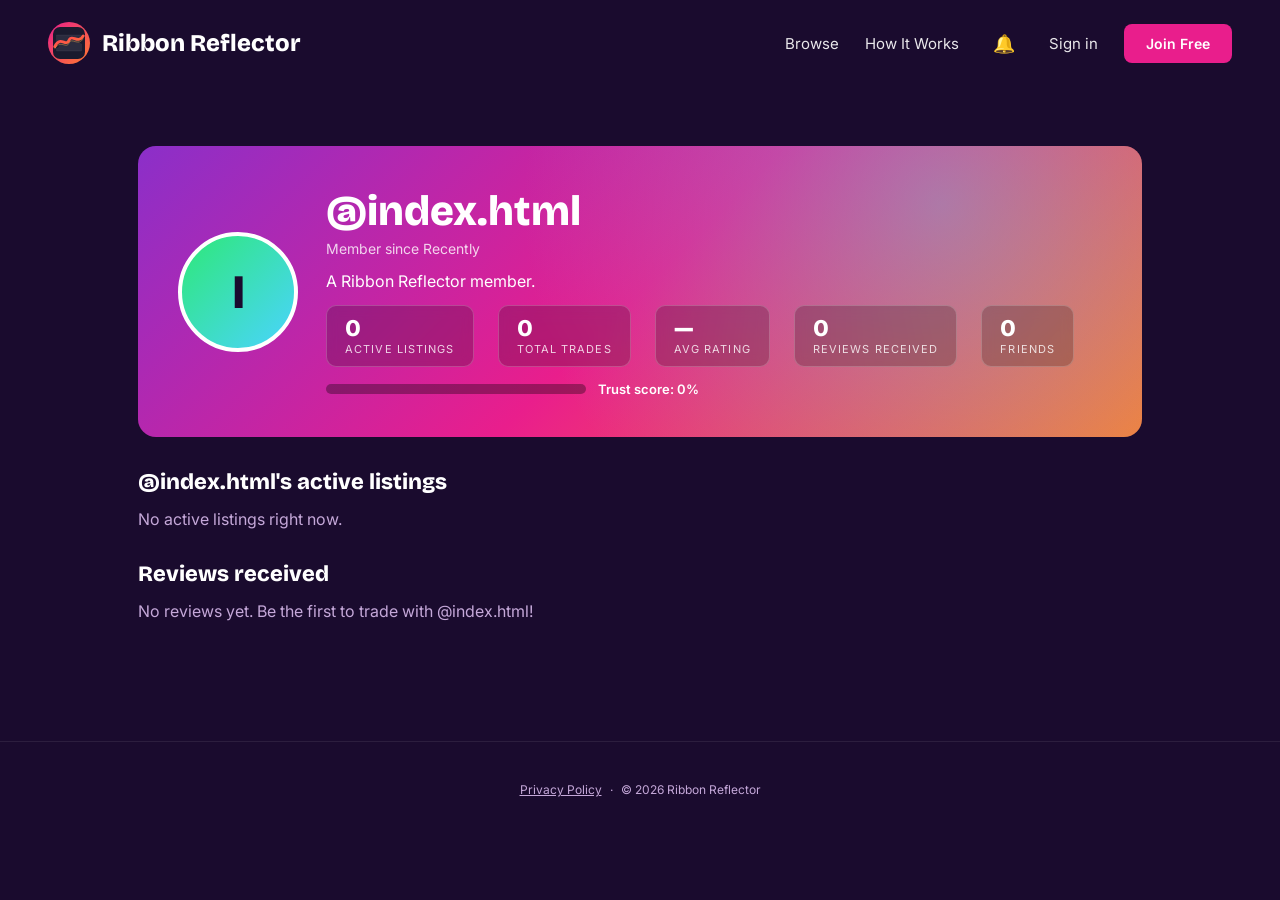
<file: index.html>
<!DOCTYPE html>
<html lang="en"><head><meta charset="UTF-8"><meta name="viewport" content="width=device-width,initial-scale=1">
<title>Ribbon Reflector — Face Value Tickets | Buy & Sell Concert Tickets at Face Value</title>
<meta name="description" content="Fan-to-fan ticket marketplace where every ticket is sold at face value. No scalpers, no markups. Buy and sell concert tickets for Phish, Goose, Dead & Company, Widespread Panic, and more. Escrow-protected trades with Stripe payments.">
<meta name="keywords" content="face value tickets, concert tickets, buy tickets, sell tickets, ticket marketplace, no scalping, fan to fan tickets, Phish tickets, Goose tickets, Dead and Company tickets, jam band tickets, live music tickets, ticket exchange, face value only, ticket trading, concert ticket exchange">
<meta name="author" content="Ribbon Reflector">
<meta name="robots" content="index, follow">
<link rel="canonical" href="https://www.ribbonreflector.com">

<meta property="og:type" content="website">
<meta property="og:url" content="https://www.ribbonreflector.com">
<meta property="og:title" content="Ribbon Reflector — Face Value Tickets">
<meta property="og:description" content="Buy and sell concert tickets at face value. No scalpers, no markups. Fan-to-fan trades with escrow protection.">
<meta property="og:image" content="https://www.ribbonreflector.com/icon-512.png">
<meta property="og:site_name" content="Ribbon Reflector">

<meta name="twitter:card" content="summary_large_image">
<meta name="twitter:title" content="Ribbon Reflector — Face Value Tickets">
<meta name="twitter:description" content="Buy and sell concert tickets at face value. No scalpers, no markups. Fan-to-fan trades with escrow protection.">
<meta name="twitter:image" content="https://www.ribbonreflector.com/icon-512.png">

<link rel="icon" type="image/svg+xml" href="favicon.svg">
<link rel="icon" type="image/x-icon" href="favicon.ico">
<link rel="apple-touch-icon" sizes="180x180" href="apple-touch-icon.png">
<link rel="manifest" href="manifest.json">
<meta name="theme-color" content="#1a1a2e">
<link href="https://fonts.googleapis.com/css2?family=Bricolage+Grotesque:wght@400;600;800&family=Inter:wght@400;500;600&display=swap" rel="stylesheet">
<link rel="stylesheet" href="styles.css">
</head><body>
<div id="app"></div>
<script src="app.js"></script>
</body></html>
</file>
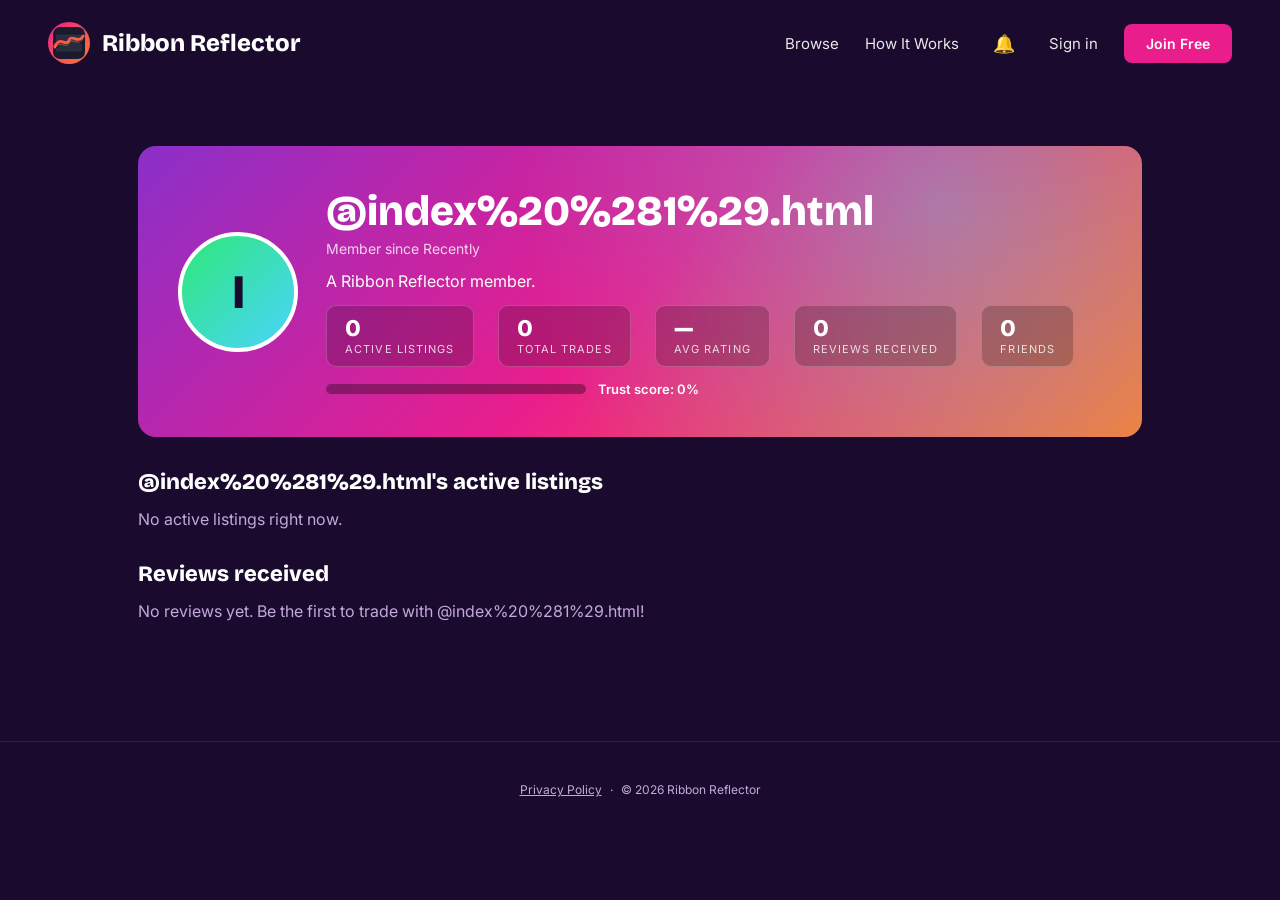
<file: index (1).html>
<!DOCTYPE html>
<html lang="en"><head><meta charset="UTF-8"><meta name="viewport" content="width=device-width,initial-scale=1">
<title>Ribbon Reflector — Face Value Movement</title>
<link href="https://fonts.googleapis.com/css2?family=Bricolage+Grotesque:wght@400;600;800&family=Inter:wght@400;500;600&display=swap" rel="stylesheet">
<link rel="stylesheet" href="styles.css">
</head><body>
<div id="app"></div>
<script src="app.js"></script>
</body></html>
</file>
<file: styles.css>
:root{--bg:#1a0b2e;--magenta:#e91e8c;--purple:#8b2fc9;--red:#ff3d5a;--orange:#ff7a2e;--green:#2ee878;--cyan:#4ad4ff;--muted:#c5a8d9;--card:#2a1340;--line:#ffffff1a}
*{box-sizing:border-box;margin:0;padding:0}
body{background:var(--bg);color:#fff;font-family:'Inter',sans-serif;min-height:100vh}
.hero-wrap{position:relative;overflow:hidden;background:#0a0a14}
.hero-wrap::before{content:"";position:absolute;left:0;top:0;width:50%;height:100%;background:
  conic-gradient(from 200deg at 100% -10%,transparent 0deg,rgba(130,60,255,0.7) 4deg,transparent 8deg),
  conic-gradient(from 218deg at 100% -10%,transparent 0deg,rgba(60,200,160,0.6) 3deg,transparent 7deg),
  conic-gradient(from 235deg at 100% -10%,transparent 0deg,rgba(90,40,220,0.55) 4deg,transparent 9deg),
  conic-gradient(from 252deg at 100% -10%,transparent 0deg,rgba(160,80,255,0.5) 3deg,transparent 6deg),
  conic-gradient(from 270deg at 100% -10%,transparent 0deg,rgba(200,180,255,0.35) 2deg,transparent 5deg),
  conic-gradient(from 185deg at 100% -10%,transparent 0deg,rgba(60,180,140,0.45) 3deg,transparent 7deg),
  radial-gradient(ellipse at 80% 90%,rgba(60,200,160,0.2) 0%,transparent 50%),
  radial-gradient(ellipse at 60% 90%,rgba(100,60,220,0.2) 0%,transparent 50%);
  opacity:1}
.hero-wrap .hero-mirror{position:absolute;right:0;top:0;width:50%;height:100%;background:
  conic-gradient(from 200deg at 100% -10%,transparent 0deg,rgba(130,60,255,0.7) 4deg,transparent 8deg),
  conic-gradient(from 218deg at 100% -10%,transparent 0deg,rgba(60,200,160,0.6) 3deg,transparent 7deg),
  conic-gradient(from 235deg at 100% -10%,transparent 0deg,rgba(90,40,220,0.55) 4deg,transparent 9deg),
  conic-gradient(from 252deg at 100% -10%,transparent 0deg,rgba(160,80,255,0.5) 3deg,transparent 6deg),
  conic-gradient(from 270deg at 100% -10%,transparent 0deg,rgba(200,180,255,0.35) 2deg,transparent 5deg),
  conic-gradient(from 185deg at 100% -10%,transparent 0deg,rgba(60,180,140,0.45) 3deg,transparent 7deg),
  radial-gradient(ellipse at 80% 90%,rgba(60,200,160,0.2) 0%,transparent 50%),
  radial-gradient(ellipse at 60% 90%,rgba(100,60,220,0.2) 0%,transparent 50%);
  transform:scaleX(-1);opacity:1}
.hero-wrap::after{content:"";position:absolute;inset:0;background:
  radial-gradient(ellipse at 50% 110%,rgba(20,10,40,0.9) 0%,transparent 70%),
  radial-gradient(ellipse at 50% 50%,transparent 30%,rgba(10,10,20,0.4) 100%);
  pointer-events:none}
header{position:relative;z-index:10;padding:22px 48px;display:flex;justify-content:space-between;align-items:center}
.logo{display:flex;align-items:center;gap:12px;font-family:'Bricolage Grotesque',sans-serif;font-weight:800;font-size:24px;cursor:pointer}
.logo-mark{width:42px;height:42px;border-radius:50%;background:linear-gradient(135deg,var(--magenta),var(--orange));display:grid;place-items:center;font-size:20px}
nav.top{display:flex;gap:26px;align-items:center;font-size:15px}
nav.top a{color:#fff;text-decoration:none;cursor:pointer;opacity:0.9}
nav.top a:hover,nav.top a.active{opacity:1;text-decoration:underline;text-underline-offset:6px}
.icon-btn{width:38px;height:38px;display:grid;place-items:center;font-size:18px;cursor:pointer}
.avatar{width:40px;height:40px;border-radius:50%;background:linear-gradient(135deg,var(--green),var(--cyan));border:2px solid #fff;cursor:pointer}
.post-btn{background:var(--magenta);color:#fff;border:none;padding:11px 22px;border-radius:8px;font-weight:600;cursor:pointer;font-family:inherit;font-size:14px}
.hero{position:relative;z-index:5;text-align:center;padding:90px 40px 130px}
.hero h1{font-family:'Bricolage Grotesque',sans-serif;font-weight:800;font-size:92px;line-height:0.95;letter-spacing:-0.04em;text-shadow:0 4px 40px rgba(0,0,0,0.3)}
.hero .tag{margin-top:18px;font-size:17px;opacity:0.92;line-height:1.5}
.hero-tabs{margin-top:40px;display:flex;justify-content:center;gap:36px;font-size:18px;font-weight:500}
.hero-tabs a{color:#fff;cursor:pointer;padding-bottom:8px;border-bottom:2px solid transparent}
.hero-tabs a.active{border-color:#fff;font-weight:600}
.search{max-width:720px;margin:24px auto 0;background:#ffffff22;backdrop-filter:blur(10px);border:1px solid #ffffff33;border-radius:999px;padding:16px 28px;display:flex;align-items:center;gap:12px}
.search input{background:transparent;border:none;outline:none;color:#fff;flex:1;font-family:inherit;font-size:15px}
.search input::placeholder{color:#ffffffaa}
.body-section{background:var(--bg);padding:60px 48px 40px;position:relative;z-index:6}
.greeting{font-family:'Bricolage Grotesque',sans-serif;font-size:42px;font-weight:800;background:linear-gradient(90deg,var(--magenta),var(--orange),var(--green));-webkit-background-clip:text;background-clip:text;color:transparent}
.greeting-sub{color:var(--muted);margin-top:4px;margin-bottom:36px}
.section-head{display:flex;justify-content:space-between;align-items:baseline;margin-bottom:20px}
.section-head h2{font-family:'Bricolage Grotesque',sans-serif;font-size:26px;font-weight:800}
.section-head a{color:var(--muted);font-size:14px;cursor:pointer}
.grid{display:grid;grid-template-columns:repeat(4,1fr);gap:20px}
.grid.g3{grid-template-columns:repeat(3,1fr)}
.card{background:var(--card);border:1px solid var(--line);border-radius:14px;padding:18px;position:relative;overflow:hidden;cursor:pointer;transition:all .2s}
.card:hover{transform:translateY(-3px);border-color:var(--magenta)}
.card .thumb{width:100%;height:90px;border-radius:10px;margin-bottom:14px;background:linear-gradient(135deg,var(--purple),var(--magenta),var(--red))}
.card:nth-child(4n+2) .thumb{background:linear-gradient(135deg,var(--red),var(--orange),var(--magenta))}
.card:nth-child(4n+3) .thumb{background:linear-gradient(135deg,var(--cyan),var(--purple),var(--magenta))}
.card:nth-child(4n) .thumb{background:linear-gradient(135deg,var(--green),var(--cyan),var(--purple))}
.ribbon{position:absolute;top:14px;right:-22px;background:var(--magenta);color:#fff;font-size:10px;font-weight:700;padding:4px 26px;transform:rotate(45deg);letter-spacing:0.1em}
.card h3{font-size:15px;font-weight:600;line-height:1.3;margin-bottom:4px}
.card .meta{font-size:12px;color:var(--muted);line-height:1.5}
.card .detail{font-size:12px;margin-top:8px;padding-top:8px;border-top:1px solid var(--line)}
.pill{display:inline-block;margin-top:10px;padding:4px 12px;border-radius:999px;font-size:11px;font-weight:600}
.pill.green{background:#2ee87822;color:var(--green);border:1px solid var(--green)}
.pill.blue{background:#4ad4ff22;color:var(--cyan);border:1px solid var(--cyan)}
.pill.red{background:#ff3d5a22;color:var(--red);border:1px solid var(--red)}
.pill.gray{background:#ffffff11;color:var(--muted);border:1px solid var(--line)}
.pill.orange{background:#ff7a2e22;color:var(--orange);border:1px solid var(--orange)}
.sub-page{padding:60px 48px;max-width:1100px;margin:0 auto}
.sub-page h2{font-family:'Bricolage Grotesque',sans-serif;font-size:48px;font-weight:800;margin-bottom:8px;background:linear-gradient(90deg,var(--magenta),var(--orange));-webkit-background-clip:text;background-clip:text;color:transparent}
.sub-page .mono{color:var(--muted);font-size:13px;margin-bottom:32px;display:block;letter-spacing:0.1em;text-transform:uppercase}
.field{margin-bottom:18px}
.field label{display:block;font-size:11px;letter-spacing:0.1em;text-transform:uppercase;margin-bottom:8px;color:var(--muted)}
.field input,.field select,.field textarea{width:100%;padding:13px 16px;background:#ffffff0a;border:1px solid var(--line);border-radius:8px;color:#fff;font-family:inherit;font-size:15px}
.field input:focus,.field select:focus,.field textarea:focus{outline:none;border-color:var(--magenta)}
.field textarea{resize:vertical;min-height:80px}
.field-row{display:grid;grid-template-columns:1fr 1fr;gap:14px}
.btn{background:var(--magenta);color:#fff;border:none;padding:13px 26px;border-radius:8px;font-family:inherit;font-size:15px;font-weight:600;cursor:pointer}
.btn:hover{background:#ff2d9a}
.btn.ghost{background:transparent;border:1px solid var(--line)}
.btn.gold{background:linear-gradient(135deg,var(--orange),var(--magenta))}
.btn.wide{width:100%}
.btn.sm{padding:8px 14px;font-size:13px}
.two-col{display:grid;grid-template-columns:1fr 1fr;gap:24px}
.panel{background:var(--card);border:1px solid var(--line);border-radius:14px;padding:24px}
.panel h4{font-size:11px;letter-spacing:0.1em;text-transform:uppercase;color:var(--magenta);margin-bottom:14px}
.status{display:grid;grid-template-columns:repeat(4,1fr);gap:10px;margin:24px 0}
.status-step{text-align:center;padding:16px 10px;border-radius:10px;background:var(--card);border:1px solid var(--line);font-size:13px}
.status-step.done{background:linear-gradient(135deg,var(--magenta),var(--purple));border-color:transparent}
.status-step.active{background:linear-gradient(135deg,var(--orange),var(--red));border-color:transparent}
.status-step .mono{display:block;font-size:10px;opacity:0.8;margin-bottom:4px}
.msg{padding:11px 15px;margin-bottom:10px;max-width:75%;font-size:14px;border-radius:14px}
.msg.them{background:#ffffff11}
.msg.me{background:var(--magenta);margin-left:auto}
.chat-input{display:flex;gap:10px;margin-top:14px}
.chat-input input{flex:1;padding:12px 16px;background:#ffffff0a;border:1px solid var(--line);border-radius:999px;color:#fff;font-family:inherit}
.notice{padding:14px 18px;background:linear-gradient(90deg,#e91e8c22,#ff7a2e22);border:1px solid var(--magenta);border-radius:10px;font-size:13px;margin-bottom:20px}
.actions{margin-top:28px;display:flex;gap:12px;flex-wrap:wrap}
.stars{font-size:30px;color:var(--orange);cursor:pointer;letter-spacing:4px;margin:12px 0}
.review-card{background:var(--card);border:1px solid var(--line);border-radius:12px;padding:22px;margin-bottom:14px}
.review-card .stars-static{color:var(--orange);font-size:15px;margin:6px 0 10px}
.review-card p{font-size:14px;color:var(--muted);font-style:italic;line-height:1.5}
footer{text-align:center;padding:40px;color:var(--muted);font-size:12px;border-top:1px solid var(--line);margin-top:60px}
.auth{max-width:460px;margin:60px auto;background:var(--card);border:1px solid var(--line);border-radius:16px;padding:40px}
.auth h2{font-size:38px;margin-bottom:6px}
.auth p.lead{color:var(--muted);font-size:14px;margin-bottom:24px}
.auth-switch{text-align:center;margin-top:18px;color:var(--muted);font-size:13px}
.auth-switch a{color:var(--magenta);cursor:pointer;font-weight:600}
.checkout-grid{display:grid;grid-template-columns:1.3fr 1fr;gap:28px;margin-top:20px}
.plan-card{background:linear-gradient(135deg,#e91e8c33,#ff7a2e22);border:1px solid var(--magenta);border-radius:16px;padding:28px}
.plan-card h3{font-family:'Bricolage Grotesque';font-size:26px;font-weight:800;margin-bottom:6px}
.plan-card .price{font-family:'Bricolage Grotesque';font-size:56px;font-weight:800;margin:14px 0 6px;line-height:1}
.plan-card .price small{font-size:16px;font-weight:400;color:var(--muted)}
.plan-card ul{list-style:none;margin-top:18px;padding:0}
.plan-card li{padding:8px 0;font-size:14px;border-top:1px solid var(--line)}
.plan-card li::before{content:"✦ ";color:var(--orange)}
.card-brand{display:flex;justify-content:space-between;align-items:center;margin-bottom:14px}
.card-brand .mono{color:var(--muted);font-size:11px;letter-spacing:0.15em;text-transform:uppercase}
.stripe-logo{font-family:'Bricolage Grotesque';font-weight:800;color:#635bff;background:#fff;padding:3px 10px;border-radius:4px;font-size:12px}
.tabs{display:flex;gap:4px;border-bottom:1px solid var(--line);margin-bottom:30px;overflow-x:auto}
.tab{padding:14px 22px;background:transparent;border:none;color:var(--muted);font-family:inherit;font-size:14px;font-weight:600;cursor:pointer;border-bottom:2px solid transparent;white-space:nowrap}
.tab.active{color:#fff;border-color:var(--magenta)}
.empty{text-align:center;padding:60px 20px;color:var(--muted);border:1px dashed var(--line);border-radius:14px}
.empty h3{color:#fff;margin-bottom:8px;font-family:'Bricolage Grotesque';font-size:22px}
.list-row{background:var(--card);border:1px solid var(--line);border-radius:12px;padding:20px;margin-bottom:12px;display:flex;justify-content:space-between;align-items:center;gap:20px}
.list-row .info{flex:1}
.list-row h4{font-size:16px;font-weight:600;margin-bottom:4px}
.list-row .sub{color:var(--muted);font-size:13px}
.upload{border:2px dashed var(--line);border-radius:12px;padding:30px;text-align:center;cursor:pointer;transition:border-color .2s;background:#ffffff05}
.upload:hover{border-color:var(--magenta)}
.upload.has-file{border-color:var(--green);border-style:solid}
.upload .icon{font-size:36px;margin-bottom:8px}
.upload p{color:var(--muted);font-size:13px}
.upload strong{color:#fff}
/* Filter bar */
.filter-bar{display:flex;gap:10px;flex-wrap:wrap;background:var(--card);border:1px solid var(--line);border-radius:14px;padding:14px;margin-bottom:24px;align-items:center}
.filter-bar input,.filter-bar select{background:#ffffff0a;border:1px solid var(--line);border-radius:8px;color:#fff;padding:10px 14px;font-family:inherit;font-size:14px;min-width:120px}
.filter-bar input.search-big{flex:1;min-width:200px}
.filter-bar input:focus,.filter-bar select:focus{outline:none;border-color:var(--magenta)}
.filter-bar .clear{color:var(--muted);cursor:pointer;font-size:13px;padding:8px 12px}
.filter-bar .clear:hover{color:#fff}
.result-count{color:var(--muted);font-size:13px;margin-bottom:14px}
/* Profile */
.profile-hero{background:linear-gradient(135deg,var(--purple),var(--magenta),var(--orange));border-radius:18px;padding:40px;display:flex;gap:28px;align-items:center;margin-bottom:32px;position:relative;overflow:hidden}
.profile-hero::after{content:"";position:absolute;inset:0;background:radial-gradient(circle at 80% 20%,var(--cyan) 0%,transparent 50%);opacity:0.4;pointer-events:none}
.profile-avatar{width:120px;height:120px;border-radius:50%;background:linear-gradient(135deg,var(--green),var(--cyan));border:4px solid #fff;flex-shrink:0;position:relative;z-index:1;display:grid;place-items:center;font-family:'Bricolage Grotesque';font-size:48px;font-weight:800;color:var(--bg)}
.profile-meta{position:relative;z-index:1;flex:1}
.profile-meta h1{font-family:'Bricolage Grotesque';font-size:42px;font-weight:800;margin-bottom:4px}
.profile-meta .handle-sub{color:#ffffffcc;font-size:14px;margin-bottom:14px}
.stat-row{display:flex;gap:24px;flex-wrap:wrap;margin-top:14px}
.stat{background:#00000033;backdrop-filter:blur(6px);padding:10px 18px;border-radius:10px;border:1px solid #ffffff33}
.stat .num{font-family:'Bricolage Grotesque';font-size:24px;font-weight:800;display:block;line-height:1}
.stat .lbl{font-size:11px;color:#ffffffcc;text-transform:uppercase;letter-spacing:0.1em;margin-top:2px;display:block}
.trust-bar{display:flex;align-items:center;gap:12px;margin-top:14px;position:relative;z-index:1}
.trust-track{flex:1;height:10px;background:#00000055;border-radius:5px;overflow:hidden;max-width:260px}
.trust-fill{height:100%;background:linear-gradient(90deg,var(--green),var(--cyan));border-radius:5px}
.trust-label{font-size:13px;font-weight:600}
.profile-section{margin-top:32px}
.profile-section h3{font-family:'Bricolage Grotesque';font-size:22px;font-weight:800;margin-bottom:14px}
.handle-link{color:var(--magenta);cursor:pointer;text-decoration:none;font-weight:500}
.handle-link:hover{text-decoration:underline}
@media(max-width:800px){.profile-hero{flex-direction:column;text-align:center;padding:28px 20px}.profile-avatar{width:90px;height:90px;font-size:36px}}
/* Notifications */
.bell-wrap{position:relative}
.bell-badge{position:absolute;top:-2px;right:-2px;background:var(--red);color:#fff;font-size:10px;font-weight:700;min-width:18px;height:18px;border-radius:9px;display:grid;place-items:center;padding:0 5px;border:2px solid var(--bg);font-family:inherit}
.notif-overlay{position:fixed;inset:0;z-index:100;background:#00000066;backdrop-filter:blur(4px)}
.notif-panel{position:fixed;top:80px;right:48px;width:400px;max-width:calc(100vw - 40px);max-height:70vh;background:var(--card);border:1px solid var(--line);border-radius:16px;box-shadow:0 20px 60px #00000088;z-index:101;overflow:hidden;display:flex;flex-direction:column}
.notif-head{padding:18px 22px;border-bottom:1px solid var(--line);display:flex;justify-content:space-between;align-items:center}
.notif-head h3{font-family:'Bricolage Grotesque';font-size:18px;font-weight:800}
.notif-head .mark{color:var(--magenta);font-size:12px;cursor:pointer;background:none;border:none;font-family:inherit}
.notif-list{overflow-y:auto;flex:1}
.notif-item{padding:16px 22px;border-bottom:1px solid var(--line);cursor:pointer;display:flex;gap:12px;transition:background .15s}
.notif-item:hover{background:#ffffff08}
.notif-item.unread{background:linear-gradient(90deg,#e91e8c11,transparent)}
.notif-item.unread::before{content:"";width:8px;height:8px;border-radius:50%;background:var(--magenta);margin-top:6px;flex-shrink:0}
.notif-item.read::before{content:"";width:8px;flex-shrink:0}
.notif-body{flex:1;min-width:0}
.notif-body .text{font-size:14px;line-height:1.4;margin-bottom:4px}
.notif-body .time{font-size:11px;color:var(--muted);text-transform:uppercase;letter-spacing:0.08em}
.notif-icon{font-size:20px;flex-shrink:0}
/* Dispute */
.dispute-banner{background:linear-gradient(90deg,#ff3d5a22,#ff7a2e22);border:1px solid var(--red);border-radius:12px;padding:16px 20px;margin-bottom:20px;display:flex;gap:14px;align-items:flex-start}
.dispute-banner .icon{font-size:24px}
.dispute-banner h4{font-family:'Bricolage Grotesque';color:var(--red);font-size:16px;font-weight:700;margin-bottom:4px}
.dispute-banner p{font-size:13px;color:var(--muted);line-height:1.5}
.radio-group{display:flex;flex-direction:column;gap:8px}
.radio-opt{padding:14px 16px;border:1px solid var(--line);border-radius:10px;cursor:pointer;transition:all .15s;background:#ffffff05}
.radio-opt:hover{border-color:var(--magenta)}
.radio-opt.selected{border-color:var(--red);background:#ff3d5a11}
.radio-opt strong{display:block;font-size:14px;margin-bottom:2px}
.radio-opt span{font-size:12px;color:var(--muted)}
@media(max-width:800px){.grid{grid-template-columns:repeat(2,1fr)}.two-col,.checkout-grid,.field-row{grid-template-columns:1fr}.hero h1{font-size:54px}.sub-page h2{font-size:34px}header{padding:16px 20px;flex-wrap:wrap;gap:12px}nav.top{gap:14px}.sub-page,.body-section{padding:30px 20px}.status{grid-template-columns:repeat(2,1fr)}}
</file>
